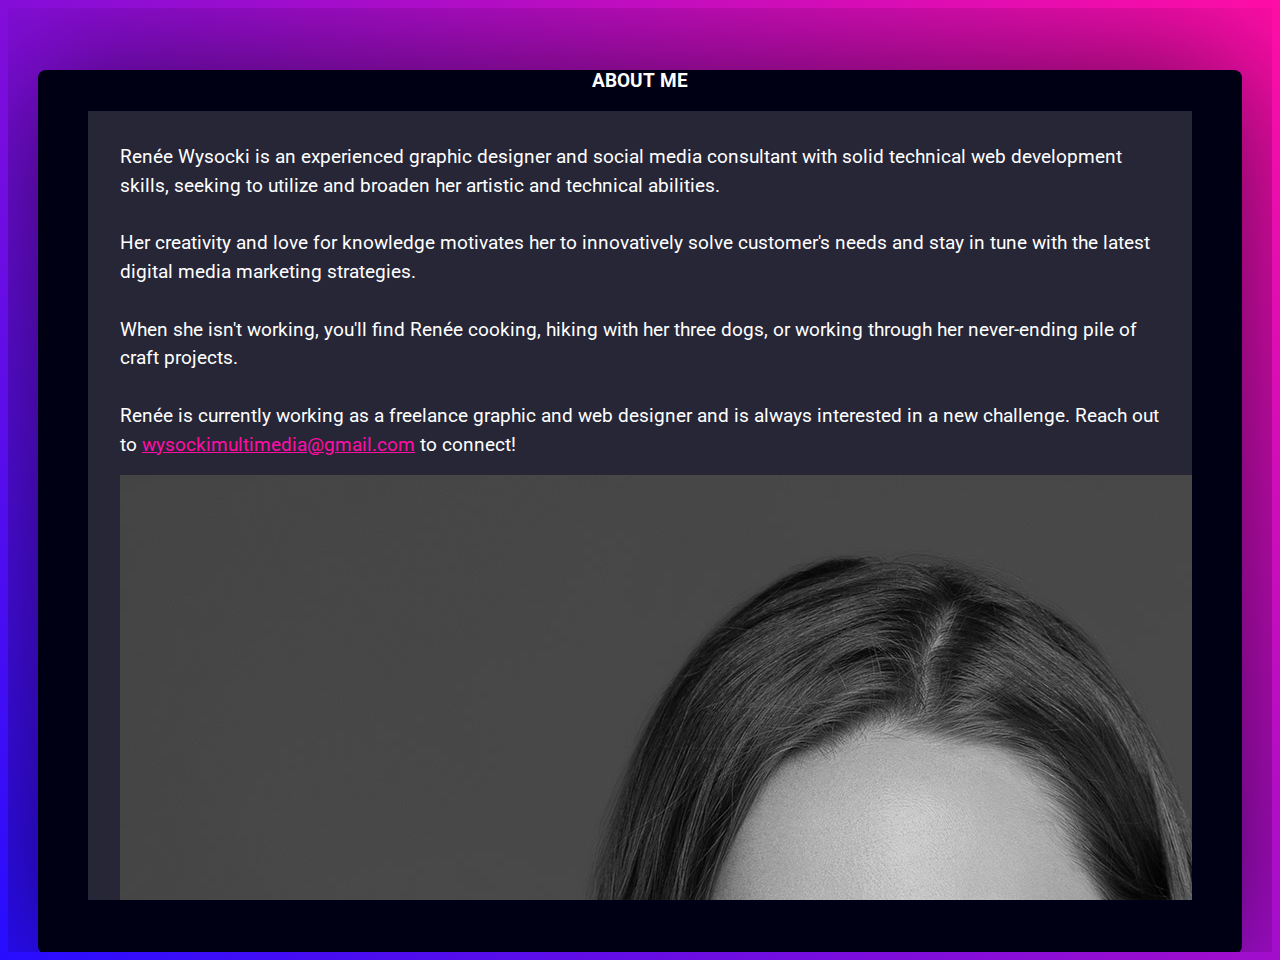
<file: about.html>
<html lang="en">

<head>
    <meta charset="UTF-8">
    <meta name="viewport" content="width=device-width, initial-scale=1.0">
    <meta http-equiv="X-UA-Compatible" content="ie=edge">
    <link rel="icon" type="image/png" href="./img/wysocki-multimedia-rgb.png">
    <title>Renée Wysocki</title>
    <!--Bootstrap-->
    <link rel="stylesheet" href="https://stackpath.bootstrapcdn.com/bootstrap/4.1.3/css/bootstrap.min.css"
        integrity="sha384-MCw98/SFnGE8fJT3GXwEOngsV7Zt27NXFoaoApmYm81iuXoPkFOJwJ8ERdknLPMO" crossorigin="anonymous">
    <!--FontAwesome-->
    <link rel="stylesheet" href="https://use.fontawesome.com/releases/v5.7.2/css/all.css"
        integrity="sha384-fnmOCqbTlWIlj8LyTjo7mOUStjsKC4pOpQbqyi7RrhN7udi9RwhKkMHpvLbHG9Sr" crossorigin="anonymous">
    <!--Google Fonts-->
    <link href="https://fonts.googleapis.com/css?family=Roboto|Roboto+Condensed" rel="stylesheet">
    <!--Custom Styles-->
    <link href="css/style.css" rel="stylesheet">
</head>

<body>

    <div class="wrapper">
        <div class="container-fluid">
            <div class="row no-gutters v-full">
                <div class="main-content animate-bottom">
                    <a href="./index.html">
                        <div class="close-container">
                            <i class="close-icon fas fa-times fa-lg"></i>
                        </div>
                    </a>
                    <div class="content-head">
                        <h3><span class="name">About Me</span></h3>
                    </div>
                    <div class="content">
                        <div class="row">
                            <div class="col-md-8 about-text">
                                Renée Wysocki is an experienced graphic designer and social media
                                consultant with solid technical web development skills, seeking to utilize and broaden
                                her artistic and technical abilities.
                                <br><br>
                                Her creativity and love for knowledge motivates her to innovatively solve customer's
                                needs and stay in tune with the latest digital media marketing strategies.
                                <br><br>
                                When she isn't working, you'll find Renée cooking, hiking with her three dogs, or
                                working through her never-ending pile of craft projects.
                                <br><br>
                                Renée is currently working as a freelance graphic and web designer and is always
                                interested in a new challenge. Reach out to <a
                                    href='mailto:wysockimultimedia@gmail.com'>wysockimultimedia@gmail.com</a> to
                                connect!
                            </div>
                            <div class="col">
                                <img src="./img/profile.jpg" class="img-fluid about-photo">
                            </div>
                        </div>
                    </div>
                </div>
            </div>
        </div>
    </div>
</body>

</html>
</file>
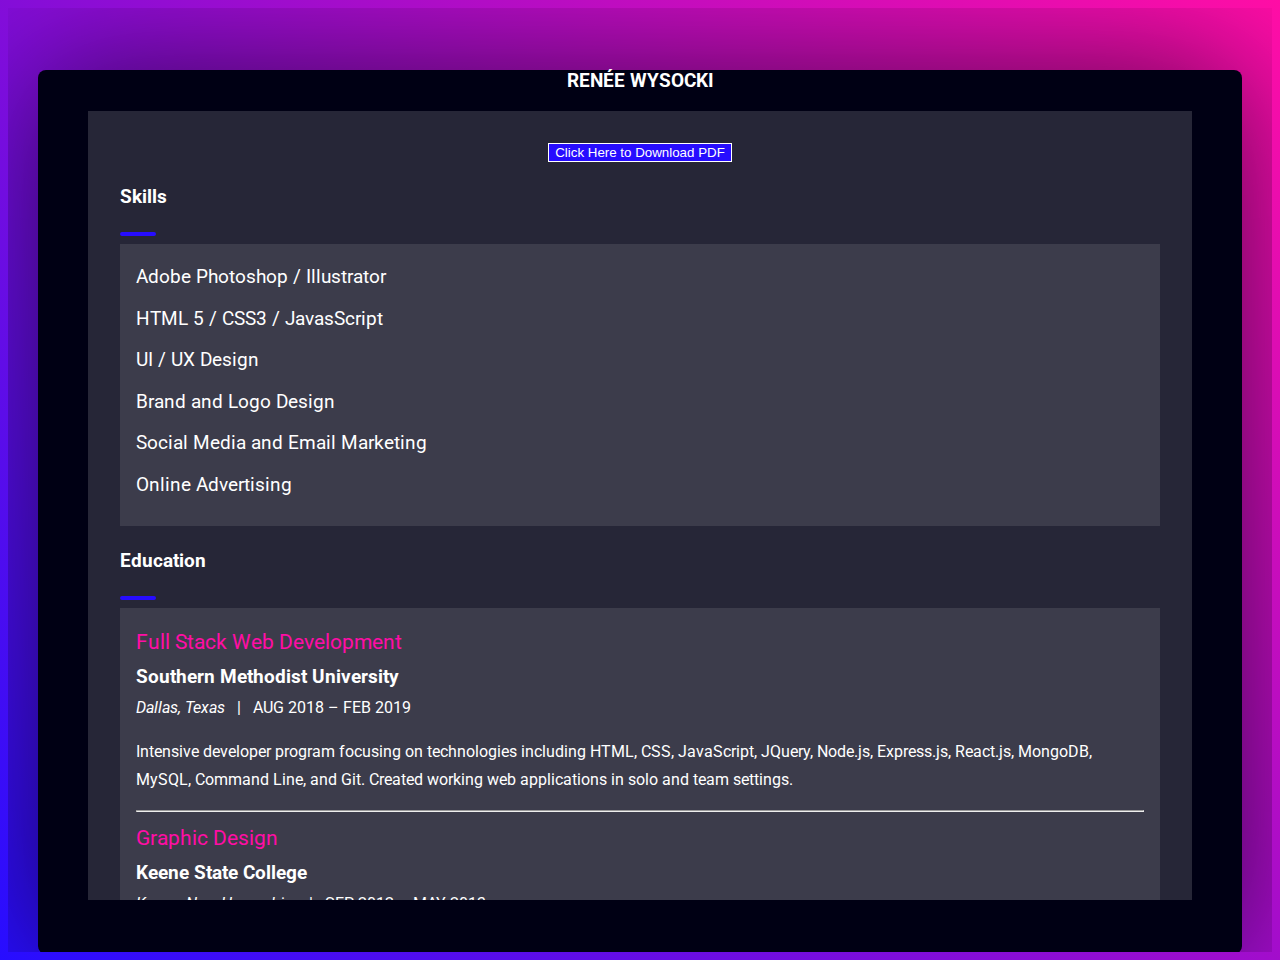
<file: resume.html>
<html lang="en">

<head>
    <meta charset="UTF-8">
    <meta name="viewport" content="width=device-width, initial-scale=1.0">
    <meta http-equiv="X-UA-Compatible" content="ie=edge">
    <link rel="icon" type="image/png" href="./img/wysocki-multimedia-rgb.png">
    <title>Wysocki Multimedia</title>
    <!--Bootstrap-->
    <link rel="stylesheet" href="https://stackpath.bootstrapcdn.com/bootstrap/4.1.3/css/bootstrap.min.css"
        integrity="sha384-MCw98/SFnGE8fJT3GXwEOngsV7Zt27NXFoaoApmYm81iuXoPkFOJwJ8ERdknLPMO" crossorigin="anonymous">
    <!--FontAwesome-->
    <link rel="stylesheet" href="https://use.fontawesome.com/releases/v5.7.2/css/all.css"
        integrity="sha384-fnmOCqbTlWIlj8LyTjo7mOUStjsKC4pOpQbqyi7RrhN7udi9RwhKkMHpvLbHG9Sr" crossorigin="anonymous">
    <!--Google Fonts-->
    <link href="https://fonts.googleapis.com/css?family=Roboto:400,400i,700" rel="stylesheet">
    <!--Custom Styles-->
    <link href="css/style.css" rel="stylesheet">
</head>

<body>

    <div class="wrapper">
        <div class="container-fluid">
            <div class="row no-gutters v-full">
                <div class="main-content animate-bottom">
                    <a href="./index.html">
                        <div class="close-container">
                            <i class="close-icon fas fa-times fa-lg"></i>
                        </div>
                    </a>
                    <div class="content-head">
                        <h3><span class="name">Renée Wysocki</span></h3>
                    </div>
                    <div class="content">
                        <div>
                            <a href="img/Renee Wysocki Resume.pdf" target="_blank">
                                <button type="button" class="btn btn-sm" id="resume-download">Click Here to Download
                                    PDF</button>
                            </a>
                        </div>
                        <div>
                            <div class="content-title">
                                <h4>Skills</h4>
                            </div>
                            <div class="sub-content-container">
                                <div class="row">
                                    <div class="col">
                                        <div class="skill-bar">
                                            <span class='skill-title'>Adobe Photoshop / Illustrator</span><br>
                                            <div class="progress">
                                                <div class="progress-bar" role="progressbar" style="width: 90%"
                                                    aria-valuenow="25" aria-valuemin="0" aria-valuemax="100"></div>
                                            </div>
                                        </div>
                                        <div class="skill-bar">
                                            <span class='skill-title'>HTML 5 / CSS3 / JavasScript</span><br>
                                            <div class="progress">
                                                <div class="progress-bar" role="progressbar" style="width: 65%"
                                                    aria-valuenow="25" aria-valuemin="0" aria-valuemax="100"></div>
                                            </div>
                                        </div>
                                        <div class="skill-bar">
                                            <span class='skill-title'>UI / UX Design</span><br>
                                            <div class="progress">
                                                <div class="progress-bar" role="progressbar" style="width: 75%"
                                                    aria-valuenow="25" aria-valuemin="0" aria-valuemax="100"></div>
                                            </div>
                                        </div>
                                    </div>
                                    <div class="col">
                                        <div class="skill-bar">
                                            <span class='skill-title'>Brand and Logo Design</span><br>
                                            <div class="progress">
                                                <div class="progress-bar" role="progressbar" style="width: 85%"
                                                    aria-valuenow="25" aria-valuemin="0" aria-valuemax="100"></div>
                                            </div>
                                        </div>
                                        <div class="skill-bar">
                                            <span class='skill-title'>Social Media and Email Marketing</span><br>
                                            <div class="progress">
                                                <div class="progress-bar" role="progressbar" style="width: 92%"
                                                    aria-valuenow="25" aria-valuemin="0" aria-valuemax="100"></div>
                                            </div>
                                        </div>
                                        <div class="skill-bar">
                                            <span class='skill-title'>Online Advertising</span><br>
                                            <div class="progress">
                                                <div class="progress-bar" role="progressbar" style="width: 75%"
                                                    aria-valuenow="25" aria-valuemin="0" aria-valuemax="100"></div>
                                            </div>
                                        </div>
                                    </div>
                                </div>

                            </div>
                        </div>
                        <div>
                            <div class="content-title">
                                <h4>Education</h4>
                            </div>
                            <div class="sub-content-container">
                                <div>
                                    <span class='resume-title'>Full Stack Web Development</span><br>
                                    <span class='resume-school'>Southern Methodist University</span><br>
                                    <span class='resume-location'>Dallas, Texas</span> &nbsp; | &nbsp; <span
                                        class='resume-date'>AUG
                                        2018 – FEB 2019</span><br>
                                    <p>
                                        Intensive developer program focusing on technologies including HTML, CSS,
                                        JavaScript,
                                        JQuery, Node.js, Express.js, React.js, MongoDB, MySQL, Command Line, and
                                        Git.
                                        Created
                                        working web applications in solo and team settings.
                                    </p>
                                </div>
                                <hr>
                                <div>
                                    <span class='resume-title'>Graphic Design</span><br>
                                    <span class='resume-school'>Keene State College</span><br>
                                    <span class='resume-location'>Keene, New Hampshire</span> &nbsp; | &nbsp; <span
                                        class='resume-date'>SEP
                                        2012 – MAY 2013</span><br>
                                    <p>
                                        Focused on visual aesthetics, colors, and typography using Adobe Photoshop,
                                        Illustrator, and InDesign.
                                    </p>
                                </div>
                            </div>
                        </div>
                        <div>
                            <div class="content-title">
                                <h4>Experience</h4>
                            </div>
                            <div class="sub-content-container">
                                <div>
                                    <span class='resume-title'>Principal Designer</span><br>
                                    <span class='resume-school'>Wysocki Multimedia, LLC.</span><br>
                                    <span class='resume-location'>Frisco, Texas</span> &nbsp; | &nbsp; <span
                                        class='resume-date'>MAY 2018 – CURRENT</span><br>
                                    <p>
                                        <ul>
                                            <li>Develop and maintain client websites and social media sites.</li>
                                            <li>Create advertising and branding materials.</li>
                                            <li>Research, create, and implement marketing strategies based on industry,
                                                budget, and client needs.</li>
                                        </ul>
                                    </p>
                                </div>
                                <hr>
                                <div>
                                    <span class='resume-title'>Creative Director</span><br>
                                    <span class='resume-school'>Crane Network</span><br>
                                    <span class='resume-location'>Chicago, Illinois</span> &nbsp; | &nbsp; <span
                                        class='resume-date'>APR
                                        2014 – APR 2018</span><br>
                                    <p>
                                        <ul>
                                            <li>Interacted with customers to create multiple daily email blasts to a
                                                distribution list of over 5,000 worldwide opt-in members and through
                                                social media channels.</li>
                                            <li>Oversaw company social media pages, email blasts and distribution list.
                                            </li>
                                            <li>Created electronic promotional images for sales, events, holidays and
                                                more for company social media pages.</li>
                                            <li>Designed print magazine ads for worldwide trade publications.</li>
                                            <li>Designed and distributed company promotional materials including flyers,
                                                brochures, banners, videos, folders, business cards, t-shirts, trade
                                                show displays and more.</li>
                                            <li>Developed advertising strategies for the company and its advertisers.
                                            </li>
                                            <li>Managed and maintained site advertisers. Collaborated with clients to
                                                create static and animated banners.</li>
                                            <li>Active member on marketing committee of industry trade association.</li>
                                        </ul>
                                    </p>
                                </div>

                            </div>
                        </div>

                        <div>
                            <div class="content-title">
                                <h4>Organizations</h4>
                            </div>
                            <div class="sub-content-container">
                                <span class='resume-title'>Specialized Carriers & Rigging Association</span>
                                <div>

                                    <span class='resume-school'>Communications Adivsory Committee</span><br>
                                    <span class='resume-date'>2017-2018</span> &nbsp; | &nbsp; <span
                                        class='resume-location'>Member</span>
                                </div>
                                <div>
                                    <span class='resume-school'>Leadership Forum</span><br>
                                    <span class='resume-date'>2017-2018</span> &nbsp; | &nbsp; <span
                                        class='resume-location'>First Female Member</span>
                                </div>
                            </div>
                        </div>
                    </div>
                </div>
            </div>
        </div>
    </div>
</body>

</html>
</file>
<file: css/style.css>
body {
    background: black;
    font-family: 'Roboto', sans-serif;
    background: linear-gradient(45deg, rgb(39,13,255) 0%,rgb(255,13,165) 100%);
}

@media (min-width: 1440px) {
    h1 { font-size: 5.653em; }

    h2 { font-size: 3.998em; }

    h3 { font-size: 2.827em; }

    h4 { font-size: 1.999em; }

    h5 { font-size: 1.414em; }

    h6 { font-size: 1em; } 

}

/* ----------------- PRELOADER --------------------- */
#pre-load {
    position: fixed;
    top: 0;
    left: 0;
    bottom: 0;
    right: 0;
    background: rgb(0, 0, 20);
    z-index: 999999;
}

#loader {
    position: absolute;
    left: 50%;
    top: 50%;
    z-index: 1;
    width: 150px;
    height: 150px;
    margin: -75px 0 0 -75px;
    border: 16px solid rgb(0, 0, 20);
    border-radius: 50%;
    border-top: 16px solid #ff0da5;
    border-bottom: 16px solid #270dff;
    width: 120px;
    height: 120px;
    -webkit-animation: spin 2s linear infinite;
    animation: spin 2s linear infinite;
}

@-webkit-keyframes spin {
    0% { -webkit-transform: rotate(0deg); }
    100% { -webkit-transform: rotate(360deg); }
}

@keyframes spin {
    0% { transform: rotate(0deg); }
    100% { transform: rotate(360deg); }
}

  /* Add animation to "page content" */
.animate-bottom {
    position: relative;
    -webkit-animation-name: animatebottom;
    -webkit-animation-duration: 1s;
    animation-name: animatebottom;
    animation-duration: 1s
}

@-webkit-keyframes animatebottom {
    from { bottom:-100px; opacity:0 } 
    to { bottom:0px; opacity:1 }
}

@keyframes animatebottom { 
    from{ bottom:-100px; opacity:0 } 
    to{ bottom:0; opacity:1 }
}

/* ----------------- MAIN DESIGN --------------------- */

#home-wrapper {
    background: rgb(174,13,198);
    background: linear-gradient(45deg, rgb(39,13,255) 0%,rgb(255,13,165) 100%);
    filter: progid:DXImageTransform.Microsoft.gradient( startColorstr='#7630e9', endColorstr='#ffbf8d',GradientType=1 );
    display: none;
    text-align: center;
    color: #fff;
    height: 100%;
    overflow: hidden;
    padding: 30px;
    position: relative;
}

.wrapper {
    padding: 30px;
    overflow: hidden;
    height: 100%;
}

.main-content {
    width: 100%;
    height: 100%;
    background: rgb(0, 0, 20);
    box-shadow: 0 2px 130px 0 rgba(0, 0, 0, 0.6);
    text-align: center;
    border-radius: 8px;
}

.content-head {
    margin-top: 32px;
}

.name {
    text-transform: uppercase;
    font-weight: bold;
    color: white;
}

.title {
    color: rgb(255,13,165);
    font-style: italic;
}

.content {
    color: white;
    background-color: rgba(255,255,255, 0.15);
    height: 82%;
    overflow-y: scroll; 
    margin: 16px 50px 16px 50px;
    padding: 32px;
    line-height: 1;
}

.content::-webkit-scrollbar-track {
    -webkit-box-shadow: inset 0 0 6px rgba(0,0,0,0.3);
	border-radius: 10px;
}

.content::-webkit-scrollbar {
    width: 12px;
	background-color: rgba(255,255,255, 0.15);
}

.content::-webkit-scrollbar-thumb {
    border-radius: 10px;
	-webkit-box-shadow: inset 0 0 6px rgba(0,0,0,.3);
    background-image: linear-gradient(45deg, rgb(39,13,255) 0%,rgb(255,13,165) 100%);
    background-color: rgb(255,13,165);
}

.home-content a {
    color: white;
}

.box-wrapper {
    width: 50%;
    height: 35%;
    float: left;
    display: block;
    align-items: center;
}

.inner-box-wrapper {
    width: 75%;
    margin: auto;
    text-align: center;
    align-items: center;
    height: 100%;
    display: -webkit-flex;
    display: flex;
    -webkit-flex-wrap: wrap;
    flex-wrap: wrap;
    -webkit-align-content: center;
    align-content: center;
}

.inner-box-wrapper a {
    width: 100%;
    text-decoration: none;
}

.box {
    width: 100%; 
    height: 75%;
    display: flex;
    background-color: rgba(255,255,255,0.1);
    box-shadow: 0 2px 130px 0 rgba(0, 0, 0, 0.6);
    border-radius: 8px;
    margin: auto;
    text-align: center;
    display: -webkit-flex;
    display: flex;
    -webkit-flex-wrap: wrap;
    flex-wrap: wrap;
    -webkit-align-content: center;
    align-content: center;
    margin: 16px;
}

.box:hover {
    background-color: rgba(255,255,255,0.2);
    box-shadow: 0 2px 130px 0 rgba(255, 13, 165, 0.2);
}

.box-content {
    margin: auto;
    text-align: center;
    align-content: center;
    text-transform: uppercase;
}

.box-content i {
    margin: 8px;
}

.box-content h4 {
    text-transform: uppercase;
    font-weight: 700; 
}

.close-container {
    position: absolute;
    right: 0;
    color: white;
    text-align: right;
    padding-top: 8px;
    padding-right: 8px;
}

.close-icon {
    color: #ff0da5;
    text-align: right;
    padding-top: 8px;
    padding-right: 16px;
}

.company-name {
    color: white;
    font-family: 'Roboto Condensed', sans-serif;
    text-transform: uppercase;
    font-size: .85em;
}

#logo {
    height: 125px;
}

.content-title {
    text-align: left;
    margin-top: 8px;
    margin-bottom: 8px;
    font-size: 1.2em;
}

.content-title:after {
    content:' ';
    display:block;
    width: 32px;
    border:2px solid #270dff;
    border-radius:4px;
    -webkit-border-radius:4px;
    -moz-border-radius:4px;
    box-shadow:inset 0 1px 1px rgba(0, 0, 0, .05);
    -webkit-box-shadow:inset 0 1px 1px rgba(0, 0, 0, .05);
    -moz-box-shadow:inset 0 1px 1px rgba(0, 0, 0, .05);
}

.sub-content-container {
    background-color: rgba(255, 255, 255, .1);
    text-align: left;
    padding: 16px;
    line-height: 1.75;
    margin-bottom: 16px;
}

.sub-content-container row {
    margin-bottom: 32px;
}

.flex-row {
    display: flex;
    flex-flow: row wrap;
    justify-content: space-around;
}

.sub-content-container a {
    color: white;
    text-decoration: none;
}

.sub-content-container a:hover {
    color: white;
    text-decoration: none;
    color: #270dff;
}

.sub-content-container i {
    margin: 8px;
}

.sub-content-title {
    color: #ff0da5;
    font-size: 1.314em;
    margin-bottom: 8px;
}

.row-bottom-margin { 
    margin-bottom:20px; 
}

/* ----------------- CONTACT FORM --------------------- */

#contact-form {
    margin-left: 16px;
    min-width: 75%;
}

#submit-button {
    background-color: #ff0da5;
    color: white;
    border: 1px solid white;
}

#submit-button:hover {
    background-color: #270dff;
    color: white;
    border: 1px solid white;
}

/* ----------------- RESUME --------------------- */

#resume-download {
    background-color: #270dff;
    color: white;
    border: 1px solid white;
}

#resume-download:hover {
    background-color: #ff0da5;
    color: white;
    border: 1px solid white;
}

.sub-content-container hr {
    background-color: #000000;
}

.resume-title {
    font-size: 1.3em;
    color: #ff0da5;
}

.resume-school {
    font-size: 1.2em;
    font-weight: bold;
}

.resume-location {
    font-size: 1em;
    font-style: italic;
}

.resume-date {
    font-size: 1em;
    text-transform: uppercase;
}

.skill-bar {
    padding-bottom: 8px;
}

.skill-title {
    font-size: 1.2em;
}
.progress {
    background-color: rgba(0,0,0,0.5);
}
.progress-bar {
    background-color: #7030a0;
}

/* ABOUT ME */

.about-text {
    font-size: 1.2em;
    line-height: 1.5em;
    text-align: left;
}

.about-text a {
    color: #ff0da5;
}

.about-photo {
    -webkit-filter: grayscale(100%); /* Safari 6.0 - 9.0 */
    filter: grayscale(100%);
    padding-top: 16px;
}

.about-photo:hover {
    -webkit-filter: grayscale(0%); /* Safari 6.0 - 9.0 */
    filter: grayscale(0%);
}

/* ----------------- PORTFOLIO --------------------- */

.card-img {
    -webkit-filter: grayscale(100%); /* Safari 6.0 - 9.0 */
    filter: grayscale(100%);
}

.card-img:hover {
    -webkit-filter: grayscale(0%); /* Safari 6.0 - 9.0 */
    filter: grayscale(0%);
}

.folio-img {
    width: 100%;
    margin-bottom: 16px;
}

.folio-img-sec {
    max-width: 100%;
    margin-bottom: 16px;
}

.modal-title {
    color: black;
}

.modal-content {
    color: black;
}

.modal-body {
    text-align: left;
}

.modal-body p {
    line-height: 1.6;
}

.modal-body a {
    color: #270dff;
}

.tags {
    color: rgba(0, 0, 0, .5);
}

.modal-footer button {
    color: white;
    background-color: black;
}

.modal-footer button:hover {
    color: white;
    background-color: #ff0da5;
}

/*------------------MEDIA QUERIES----------------------------*/

/* EXTRA SMALL SCREENS */
@media only screen and (max-width: 550px) {
    #portfolio-content {
        column-count: 1
    }
    #home-wrapper {
        padding: 8px;
    }
    .wrapper {
        padding: 8px;
    }
    .container-fluid {
        padding-right: 4px;
        padding-left: 4px;
    }
    .content {
        margin: 4px;
        border-radius: 8px;
    }
    .box-content h4 {
        font-size: 1rem;
    }
} 

/* SMALL SCREENS */
@media only screen and (min-width: 550px) {
    #portfolio-content {
        column-count: 2
    }
}

/* MEDIUM SCREENS */
@media only screen and (min-width: 768px) {
    #portfolio-content {
        column-count: 2
    }
}


/* LARGE SCREENS */
@media only screen and (min-width: 992px) {
    #portfolio-content {
        column-count: 3
    }
} 

/* EXTRA LARGE SCREENS */
@media only screen and (min-width: 1200px) {
    #portfolio-content {
        column-count: 4
    }
}
</file>
